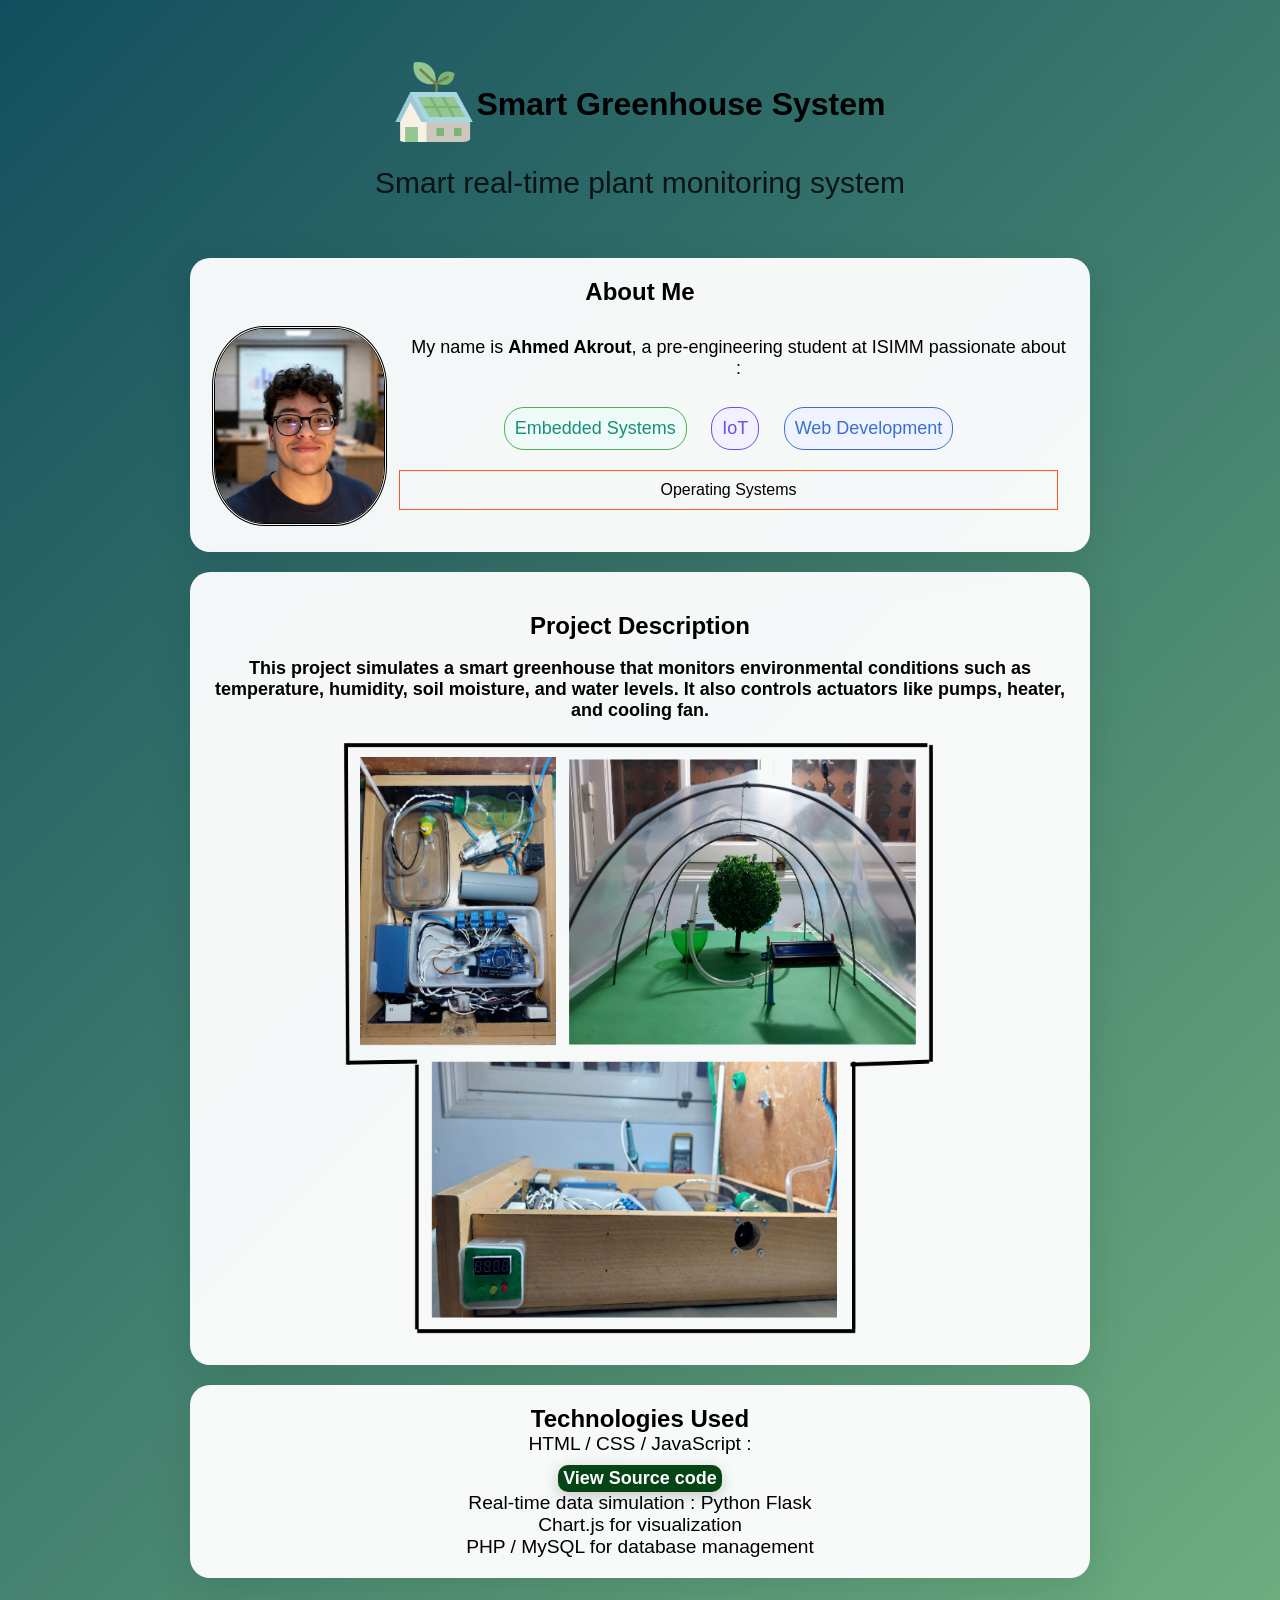
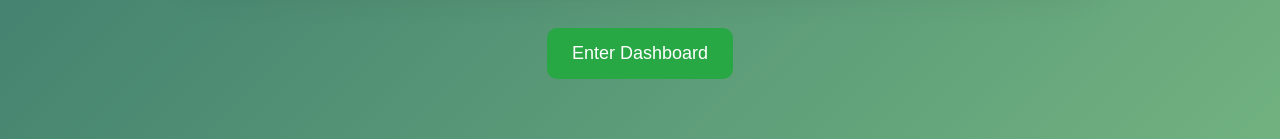
<file: dashboard/index.html>
<!DOCTYPE html>
<html lang="en">
<head>
<meta charset="UTF-8">
<meta name="viewport" content="width=device-width, initial-scale=1.0">
<title>Smart Greenhouse Project</title>
<link rel="stylesheet" href="assets/css/style.css">
</head>

<body>
<div class="bubbles">
  <div class="bubble"></div>
  <div class="bubble"></div>
  <div class="bubble"></div>
  <div class="bubble"></div>
  <div class="bubble"></div>
  <div class="bubble"></div>
  <div class="bubble"></div>
  <div class="bubble"></div>
  <div class="bubble"></div>
  <div class="bubble"></div>
  <div class="bubble"></div>
  <div class="bubble"></div>
  <div class="bubble"></div>
  <div class="bubble"></div>
  <div class="bubble"></div>
  <div class="bubble"></div>
  <div class="bubble"></div>
  <div class="bubble"></div>
  <div class="bubble"></div>
  <div class="bubble"></div>
</div>
<div class="intro-container">
    <center>
    <table>
        <tr>
            <td>
                <img src="assets/img/eco-house.png" 
                width="80px" height="80px" style="border-radius: 10px;">
            </td>
            <td>
                <h1>Smart Greenhouse System</h1>
            </td>
        </tr>
    </table>
    </center><br>

    <p class="subtitle">
        Smart real-time plant monitoring system</p><br>

    <div class="card intro-card">
        <h2>About Me</h2><br>
        <table>
            <tr>
                <td>
                    <img src="assets/img/imagePortfolio.png" alt="Ahmed Akrout" 
                    class="profile-pic" height="200px" width="175px" style="border-radius: 
                    30%; border-style: double;">
                </td>
                <td>
                    <p style="font-size: large;margin-left: 20px;">
                    My name is <strong>Ahmed Akrout</strong>, a pre-engineering student at ISIMM passionate about :</p><br>
                    <div class="passion1" style="border: 1px solid #4caf50; padding: 10px; margin: 10px;">
                        <p>Embedded Systems</p>
                    </div>
                    <div class="passion2" style="border: 1px solid #6352e8; padding: 10px; margin: 10px;">
                        <p>IoT</p>
                    </div>
                    <div class="passion3" style="border: 1px solid #3b6fcf; padding: 10px; margin: 10px;">
                        <p>Web Development</p>
                    </div>
                    <div class="passion4" style="border: 1px solid #ff5722; padding: 10px; margin: 10px;">
                        <p>Operating Systems</p>
                    </div>
                </td>
            </tr>
        </table>
        
        
    </div>

    <div class="card intro-card">
        <table>
            <tr>
                <td>
                    <div class="description">
                        <br>
                        <h2>Project Description</h2><br>
                        <p style="font-size: large;">
                            <b>This project simulates a smart greenhouse that monitors environmental
                            conditions such as temperature, humidity, soil moisture, and water levels.
                            It also controls actuators like pumps, heater, and cooling fan.</b>
                        </p><br>
                        <img src="assets/img/oie_transparent.png" height="600px" width="600px">
                    </div>
                </td>
                
            </tr>
        </table>
    </div>

    <div class="card intro-card">
        <h2>Technologies Used</h2>
        <p style="font-size: larger;">HTML / CSS / JavaScript :</p>
        <button class="btn" onclick="toggleSource()">View Source code</button>
        <pre id="sourceCode" style="display:none; 
        background:#111; color:#2ED981; padding:15px;text-align: left; font-size: 15px;"></pre><br>
        <p style="font-size: larger;">Real-time data simulation : Python Flask</p>
        <p style="font-size: larger;">Chart.js for visualization</p>
        <p style="font-size: larger;">PHP / MySQL for database management</p>
    </div>

    <a href="projet.html" class="start-btn">
        Enter Dashboard
    </a>

</div>

</body>
<script>
function toggleSource() {
    let container = document.getElementById("sourceCode");

    if (container.style.display === "none") {

        let source = document.body.innerHTML;

        source = source
            .replace(/</g, "&lt;")
            .replace(/>/g, "&gt;");

        container.innerHTML = source;
        container.style.display = "block";

    } else {
        container.style.display = "none";
    }
}
</script>
</html>
</file>
<file: dashboard/assets/css/style.css>
* {
            margin: 0;
            padding: 0;
            box-sizing: border-box;
        }

        body {
            font-family: 'Segoe UI', Tahoma, Geneva, Verdana, sans-serif;
            background: linear-gradient(135deg, #134e5e 0%, #71b280 100%);
            min-height: 100vh;
            padding: 20px;
        }

        .container {
            max-width: 1400px;
            margin: 0 auto;
        }

        .header {
            background: rgba(255, 255, 255, 0.95);
            border-radius: 20px;
            padding: 30px;
            margin-bottom: 30px;
            box-shadow: 0 10px 40px rgba(0, 0, 0, 0.1);
            text-align: center;
        }

        .header h1 {
            color: #667eea;
            font-size: 2.5em;
            margin-bottom: 10px;
        }

        .header p {
            color: #666;
            font-size: 1.1em;
        }

        .status-badge {
            display: inline-block;
            padding: 8px 20px;
            border-radius: 20px;
            margin-top: 15px;
            font-weight: bold;
            font-size: 0.9em;
            transition: all 0.3s ease;
        }

        .status-standby {
            background: #e0e0e0;
            color: #666;
        }

        .status-running {
            background: #4caf50;
            color: white;
            animation: pulse 2s infinite;
        }

        .status-warning {
            background: #ff9800;
            color: white;
            animation: pulse 1s infinite;
        }

        .status-error {
            background: #f44336;
            color: white;
            animation: pulse 0.5s infinite;
        }

        @keyframes pulse {
            0%, 100% { opacity: 1; }
            50% { opacity: 0.7; }
        }

        .controls {
            background: rgba(255, 255, 255, 0.95);
            border-radius: 20px;
            padding: 25px;
            margin-bottom: 30px;
            box-shadow: 0 10px 40px rgba(0, 0, 0, 0.1);
            display: flex;
            gap: 20px;
            justify-content: center;
            flex-wrap: wrap;
        }

        .btn {
            padding: 15px 40px;
            border: none;
            border-radius: 12px;
            font-size: 1.1em;
            font-weight: bold;
            cursor: pointer;
            transition: all 0.3s ease;
            box-shadow: 0 4px 15px rgba(0, 0, 0, 0.2);
        }

        .btn:hover {
            transform: translateY(-2px);
            box-shadow: 0 6px 20px rgba(0, 0, 0, 0.3);
        }

        .btn-start {
            background: linear-gradient(135deg, #4caf50, #45a049);
            color: white;
        }

        .btn-stop {
            background: linear-gradient(135deg, #f44336, #e53935);
            color: white;
        }

        .btn:disabled {
            opacity: 0.5;
            cursor: not-allowed;
            transform: none;
        }

        .grid {
            display: grid;
            grid-template-columns: repeat(auto-fit, minmax(300px, 1fr));
            gap: 20px;
            margin-bottom: 30px;
        }

        .card {
            background: rgba(255, 255, 255, 0.95);
            border-radius: 20px;
            padding: 25px;
            box-shadow: 0 10px 40px rgba(0, 0, 0, 0.1);
            transition: transform 0.3s ease, box-shadow 0.3s ease;
        }

        .card:hover {
            transform: translateY(-5px);
            box-shadow: 0 15px 50px rgba(0, 0, 0, 0.15);
        }

        .card-header {
            display: flex;
            align-items: center;
            gap: 15px;
            margin-bottom: 20px;
        }

        .card-icon {
            width: 50px;
            height: 50px;
            border-radius: 12px;
            display: flex;
            align-items: center;
            justify-content: center;
            font-size: 24px;
        }

        .card-title {
            font-size: 1.2em;
            color: #333;
            font-weight: 600;
        }

        .card-value {
            font-size: 3em;
            font-weight: bold;
            margin: 10px 0;
            background: linear-gradient(135deg, #667eea 0%, #764ba2 100%);
            -webkit-background-clip: text;
            -webkit-text-fill-color: transparent;
        }

        .card-unit {
            color: #999;
            font-size: 1.2em;
        }

        .progress-bar {
            width: 100%;
            height: 8px;
            background: #e0e0e0;
            border-radius: 10px;
            overflow: hidden;
            margin-top: 15px;
        }

        .progress-fill {
            height: 100%;
            background: linear-gradient(90deg, #667eea 0%, #764ba2 100%);
            border-radius: 10px;
            transition: width 0.5s ease;
        }

        .device-status {
            display: flex;
            align-items: center;
            gap: 10px;
            margin-top: 10px;
        }

        .status-indicator {
            width: 12px;
            height: 12px;
            border-radius: 50%;
            transition: all 0.3s ease;
        }

        .status-on {
            background: #4caf50;
            box-shadow: 0 0 10px #4caf50;
        }

        .status-off {
            background: #e0e0e0;
        }

        .chart-container {
            background: rgba(255, 255, 255, 0.95);
            border-radius: 20px;
            padding: 25px;
            box-shadow: 0 10px 40px rgba(0, 0, 0, 0.1);
            margin-bottom: 30px;
        }

        .chart-title {
            font-size: 1.5em;
            color: #333;
            margin-bottom: 20px;
            font-weight: 600;
        }

        canvas {
            max-width: 100%;
        }

        .footer {
            background: rgba(255, 255, 255, 0.95);
            border-radius: 20px;
            padding: 20px;
            text-align: center;
            box-shadow: 0 10px 40px rgba(0, 0, 0, 0.1);
            color: #666;
        }

        .temp-hot { background: linear-gradient(135deg, #ff6b6b, #ee5a6f); }
        .temp-cool { background: linear-gradient(135deg, #4facfe, #00f2fe); }
        .humidity-icon { background: linear-gradient(135deg, #43e97b, #38f9d7); }
        .soil-icon { background: linear-gradient(135deg, #fa709a, #fee140); }
        .water-icon { background: linear-gradient(135deg, #30cfd0, #330867); }
        .pump-icon { background: linear-gradient(135deg, #a8edea, #fed6e3); }
        .heater-icon { background: linear-gradient(135deg, #ff9a56, #ff6a88); }
        .fan-icon { background: linear-gradient(135deg, #74ebd5, #acb6e5); }

        @media (max-width: 768px) {
            .header h1 {
                font-size: 1.8em;
            }
            .card-value {
                font-size: 2.5em;
            }
        }

        .state-indicator {
            display: grid;
            grid-template-columns: repeat(auto-fit, minmax(150px, 1fr));
            gap: 15px;
            margin-top: 20px;
        }

        .state-step {
            background: #f5f5f5;
            border-radius: 10px;
            padding: 15px;
            text-align: center;
            transition: all 0.3s ease;
        }

        .state-step.active {
            background: linear-gradient(135deg, #667eea 0%, #764ba2 100%);
            color: white;
            transform: scale(1.05);
        }

        .state-step-number {
            font-size: 1.5em;
            font-weight: bold;
            margin-bottom: 5px;
        }

        .state-step-name {
            font-size: 0.9em;
            opacity: 0.8;
        }

        .alert-box {
            background: rgba(255, 255, 255, 0.95);
            border-radius: 20px;
            padding: 20px;
            margin-bottom: 30px;
            box-shadow: 0 10px 40px rgba(0, 0, 0, 0.1);
            display: none;
        }

        .alert-box.show {
            display: block;
            animation: slideIn 0.3s ease;
        }

        @keyframes slideIn {
            from {
                opacity: 0;
                transform: translateY(-20px);
            }
            to {
                opacity: 1;
                transform: translateY(0);
            }
        }

        .alert-warning {
            border-left: 5px solid #ff9800;
            background: #fff3cd;
        }

        .alert-error {
            border-left: 5px solid #f44336;
            background: #f8d7da;
        }

        .alert-title {
            font-weight: bold;
            font-size: 1.2em;
            margin-bottom: 10px;
        }

        @media (max-width: 768px) {
            .header h1 {
                font-size: 1.8em;
            }
            .card-value {
                font-size: 2.5em;
            }
        }

        /* INTRO PAGE */

        .intro-container {
            text-align: center;
            padding: 40px;
        }

        .subtitle {
            margin-bottom: 20px;
            font-size: 30px;
            opacity: 0.8;
        }

        .intro-card {
            margin: 20px auto;
            max-width: 900px;
            padding: 20px;
        }

        .start-btn {
            display: inline-block;
            margin-top: 30px;
            padding: 15px 25px;
            background: #28a745;
            color: white;
            text-decoration: none;
            border-radius: 10px;
            font-size: 18px;
            transition: 0.3s;
        }

        .start-btn:hover {
            background: #218838;
            transform: scale(1.05);
        }   

        .btn{
            display: inline-block;
            margin-top: 10px;
            padding: 3px 5px;
            background: #054414;
            color: white;
            text-decoration: none;
            border-radius: 10px;
            font-size: 18px;
            transition: 0.3s;
        }

        .btn:hover{
            margin-top: 10px;
            padding: 3px 5px;
            background: #0b531c;
            color: white;
            text-decoration: none;
            border-radius: 10px;
            font-size: 18px;
            transition: 0.3s;
        }
        .passion1{
            display: inline-block;
            margin-top: 30px;
            padding: 7px 13px;
            color: #1a8f7b;
            border-color: #000000;
            background: #edfaf7;
            text-decoration: none;
            border-radius: 20px;
            font-size: 18px;
            transition: 0.3s;
            border-width: 5px;
        }
        .passion2{
            display: inline-block;
            margin-top: 30px;
            padding: 7px 13px;
            color: #6352e8;
            border-color: #000000;
            background: #f3f0ff;
            text-decoration: none;
            border-radius: 20px;
            font-size: 18px;
            transition: 0.3s;
            border-width: 5px;
        }
        .passion3{
            display: inline-block;
            margin-top: 30px;
            padding: 7px 13px;
            color: #3b6fcf;
            border-color: #000000;
            background: #eef3ff;
            text-decoration: none;
            border-radius: 20px;
            font-size: 18px;
            transition: 0.3s;
            border-width: 5px;
        }
</file>
